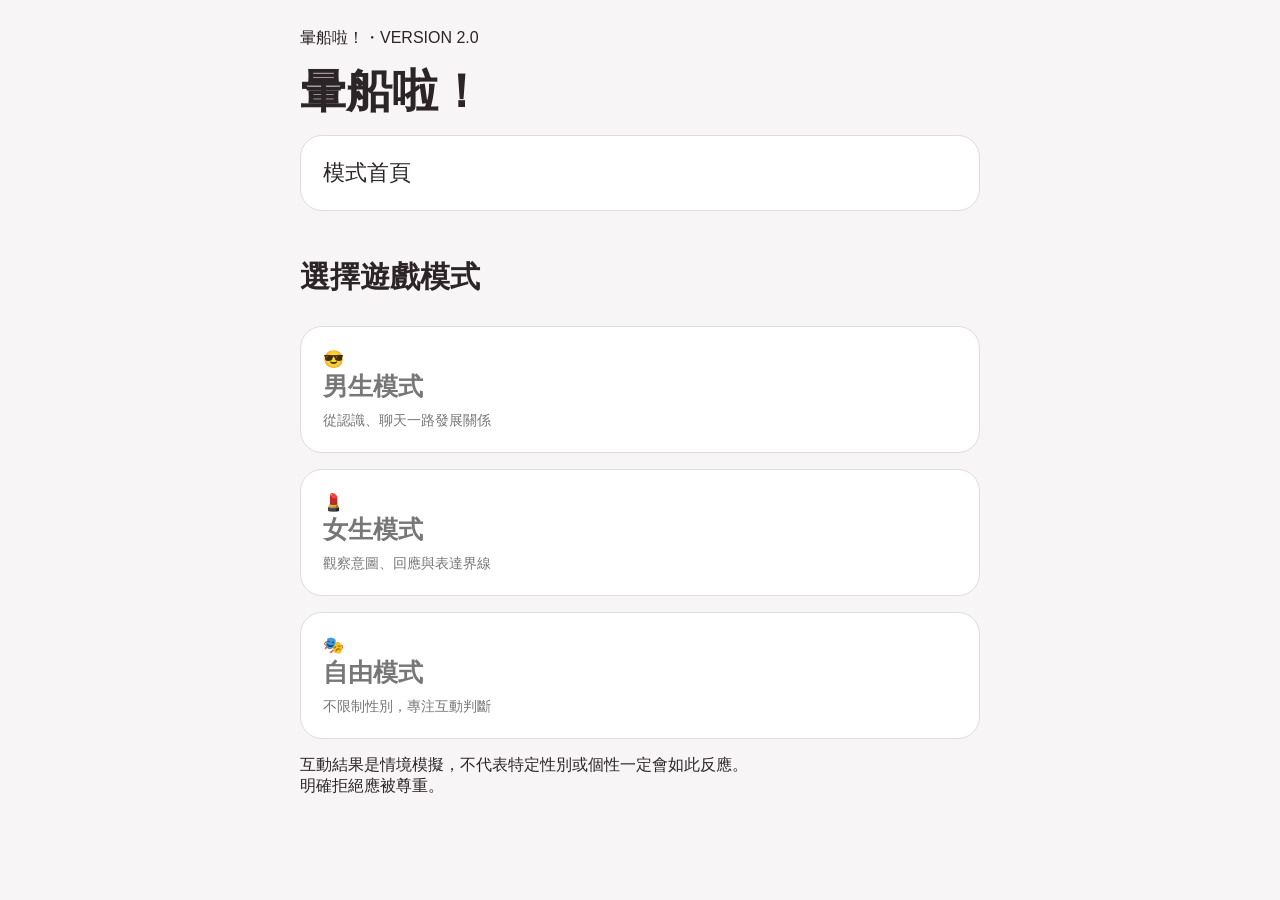
<file: index.html>
<!DOCTYPE html>
<html lang="zh-Hant">
<head>
  <meta charset="UTF-8">
  <meta name="viewport" content="width=device-width, initial-scale=1.0">
  <meta name="theme-color" content="#8b3a62">
  <title>暈船啦！</title>
  <link rel="stylesheet" href="style.css">
</head>

<body>

<main class="app">

  <header>
    <div class="version">暈船啦！・VERSION 2.0</div>
    <h1>暈船啦！</h1>
    <button id="homeBtn" class="small-btn">模式首頁</button>
  </header>

  <!-- 模式選擇 -->
  <section id="modeScreen">

    <h2>選擇遊戲模式</h2>

    <button class="mode-btn" data-mode="boy">
      <span class="emoji">😎</span>
      <span>
        <b>男生模式</b>
        <small>從認識、聊天一路發展關係</small>
      </span>
    </button>

    <button class="mode-btn" data-mode="girl">
      <span class="emoji">💄</span>
      <span>
        <b>女生模式</b>
        <small>觀察意圖、回應與表達界線</small>
      </span>
    </button>

    <button class="mode-btn" data-mode="free">
      <span class="emoji">🎭</span>
      <span>
        <b>自由模式</b>
        <small>不限制性別，專注互動判斷</small>
      </span>
    </button>

  </section>

  <!-- 角色選擇 -->
  <section id="characterScreen" class="hidden">

    <h2>選擇故事角色</h2>

    <div id="characterList"></div>

  </section>

  <!-- 遊戲畫面 -->
  <section id="gameScreen" class="hidden">

    <div id="characterInfo"></div>

    <div class="score-box">
      ❤️ 好感 <b id="affection">0</b>
      🤝 信任 <b id="trust">0</b>
      ✨ 心動 <b id="spark">0</b>
    </div>

    <div class="story-box">

      <h2 id="storyTitle"></h2>

      <p id="storyText"></p>

      <div id="choices"></div>

    </div>

    <div id="replyBox" class="reply-box hidden"></div>

  </section>

  <footer>
    互動結果是情境模擬，不代表特定性別或個性一定會如此反應。<br>
    明確拒絕應被尊重。
  </footer>

</main>

<script src="scenarios.js"></script>
<script src="game.js"></script>

</body>
</html>
</file>
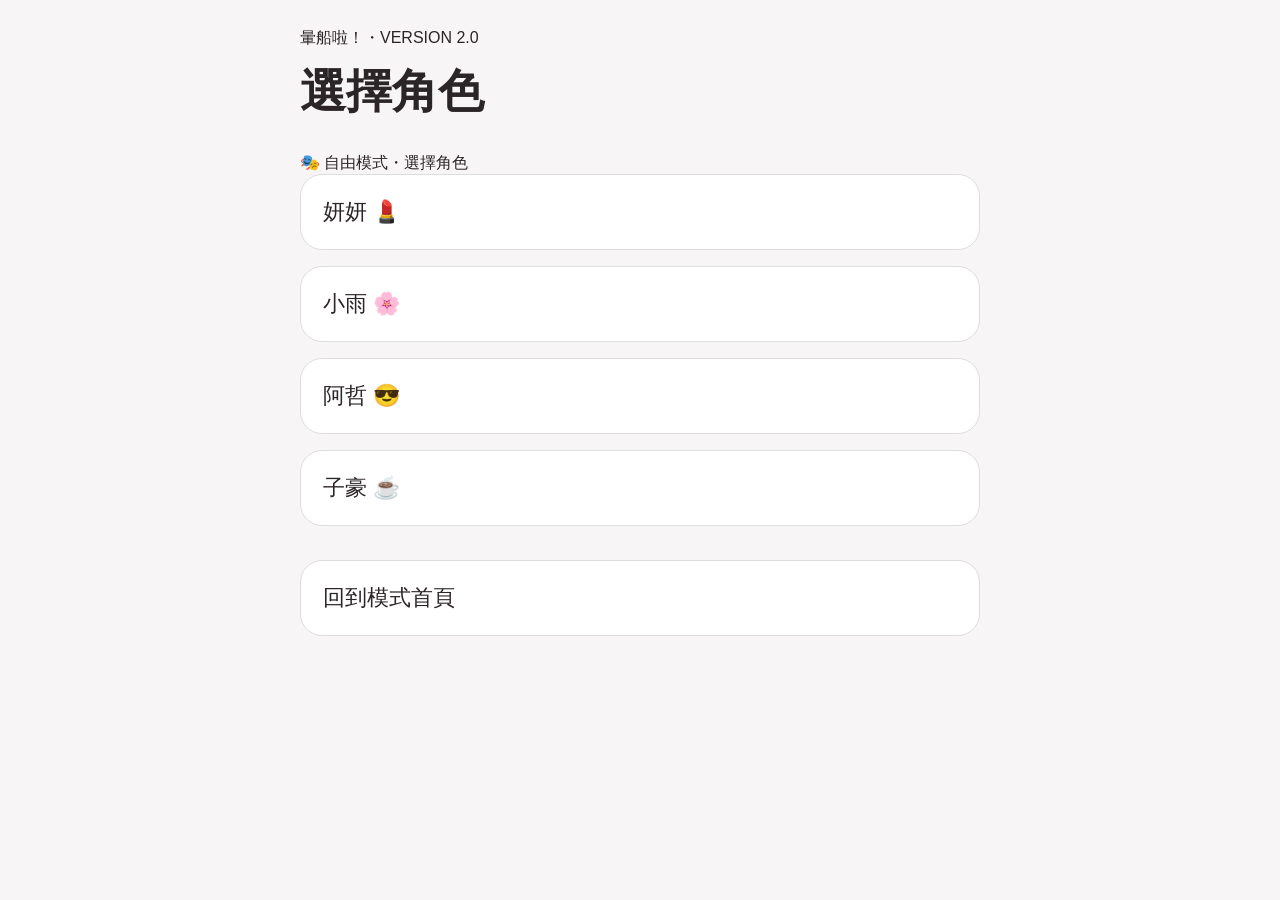
<file: characters.html>
<!DOCTYPE html>
<html lang="zh-TW">
<head>
<meta charset="UTF-8">
<meta name="viewport" content="width=device-width,initial-scale=1">
<title>選擇角色｜暈船啦！</title>
<link rel="stylesheet" href="style.css">
</head>

<body>
<div class="app">

<header>
<div>暈船啦！・VERSION 2.0</div>
<h1>選擇角色</h1>
</header>

<main>

<div id="modeText">正在載入模式...</div>

<div id="characterList"></div>

<br>

<button onclick="location.href='index.html'">
回到模式首頁
</button>

</main>
</div>
<script src="game-data.js"></script>

<script>

  alert("角色頁程式啟動成功");
  const p = new URLSearchParams(location.search);
const mode = p.get("mode");

const modeText = document.getElementById("modeText");
const list = document.getElementById("characterList");

let people = [];

if(mode === "boy"){
  modeText.textContent = "😎 男生模式・選擇你想認識的角色";
  people = ["妍妍 💄","小雨 🌸","娜娜 ✨"];
}
else if(mode === "girl"){
  modeText.textContent = "💄 女生模式・選擇你想認識的角色";
  people = ["阿哲 😎","子豪 ☕","小宇 🎧"];
}
else{
  modeText.textContent = "🎭 自由模式・選擇角色";
  people = ["妍妍 💄","小雨 🌸","阿哲 😎","子豪 ☕"];
}

people.forEach(function(name){
  const button = document.createElement("button");
  button.textContent = name;

  button.onclick = function(){
    location.href = "game.html?character=" + encodeURIComponent(name);
};


  list.appendChild(button);
});
</script>
  </body>
</html>
</file>
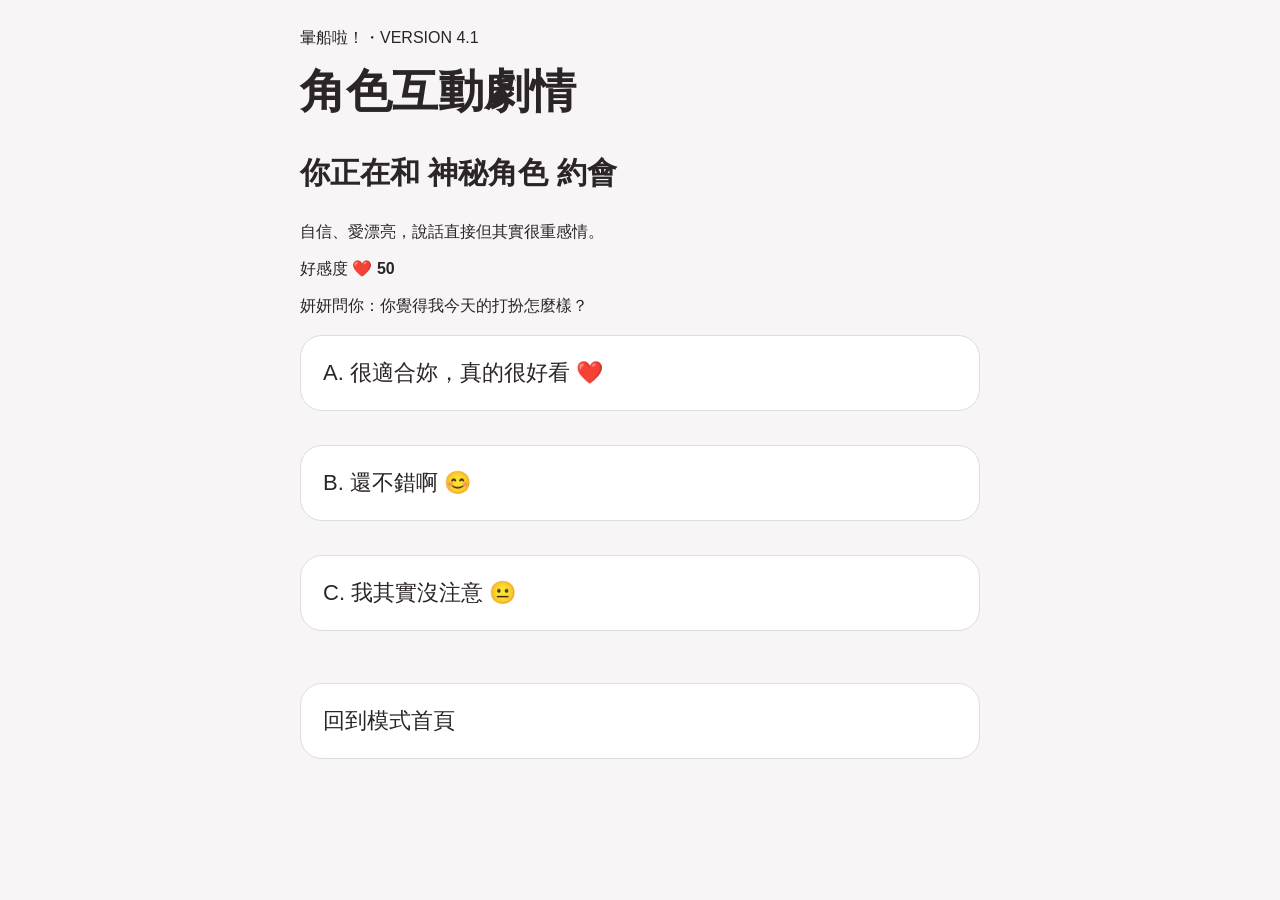
<file: game.html>
<!DOCTYPE html>
<html lang="zh-Hant">
<head>
  <meta charset="UTF-8">
  <meta name="viewport" content="width=device-width, initial-scale=1.0">
  <title>暈船啦！角色互動</title>
  <link rel="stylesheet" href="style.css">
</head>

<body>
<div class="app">

<header>
  <div>暈船啦！・VERSION 4.1</div>
  <h1>角色互動劇情</h1>
</header>

<main>

  <h2 id="characterName">正在載入角色...</h2>
  <p id="personality"></p>

  <p>
    好感度 ❤️ <strong id="score">50</strong>
  </p>

  <div id="story"></div>

  <br>

  <div id="choices">
    <button id="choiceA" type="button"></button>
    <br><br>
    <button id="choiceB" type="button"></button>
    <br><br>
    <button id="choiceC" type="button"></button>
  </div>

  <div id="reactionArea" style="display:none;">
    <p id="reaction"></p>
    <br>
    <button id="continueButton" type="button">
      繼續 💗
    </button>
  </div>

  <br><br>

  <button type="button" onclick="location.href='index.html'">
    回到模式首頁
  </button>

</main>
</div>

<script>

const params = new URLSearchParams(window.location.search);
const character = params.get("character") || "神秘角色";

const characters = {

  "妍妍 💄": {
    personality: "自信、愛漂亮，說話直接但其實很重感情。",
    questions: [
      {
        story: "妍妍問你：你覺得我今天的打扮怎麼樣？",
        choices: [
          ["A. 很適合妳，真的很好看 ❤️", 12, "妍妍笑了：嘴巴這麼甜喔？不過我喜歡。"],
          ["B. 還不錯啊 😊", 5, "妍妍挑眉：只有還不錯？"],
          ["C. 我其實沒注意 😐", -10, "妍妍看著你：你還真的很誠實耶。"]
        ]
      },
      {
        story: "妍妍說：最近工作真的好累。",
        choices: [
          ["A. 妳想說的話，我可以聽。", 12, "妍妍安靜了一下：你還滿貼心的。"],
          ["B. 那妳要多休息。", 5, "妍妍點點頭：嗯，我會啦。"],
          ["C. 大家工作都很累啊。", -8, "妍妍皺眉：你真的很不會聊天耶。"]
        ]
      },
      {
        story: "散步時，妍妍問：你覺得我們有可能嗎？",
        choices: [
          ["A. 我就是想認真認識妳 ❤️", 15, "妍妍害羞地笑了：那就看你的表現囉。"],
          ["B. 我們可以慢慢來。", 8, "妍妍說：好啊，我也不想太快。"],
          ["C. 我還沒有想那麼多。", -5, "妍妍淡淡地說：好吧，我知道了。"]
        ]
      }
    ]
  },

  "小雨 🌸": {
    personality: "溫柔、慢熟，喜歡安靜和有耐心的人。",
    questions: [
      {
        story: "小雨問：你平常也喜歡看書嗎？",
        choices: [
          ["A. 喜歡，可以一起逛書店。", 12, "小雨笑了：真的嗎？那我知道一家很棒的書店。"],
          ["B. 偶爾會看。", 5, "小雨點點頭：有喜歡的類型嗎？"],
          ["C. 我完全不看書。", -5, "小雨小聲說：原來是這樣。"]
        ]
      },
      {
        story: "小雨說：我在人多的地方有點容易緊張。",
        choices: [
          ["A. 我們去安靜一點的地方。", 12, "小雨笑著說：謝謝你注意到我的感受。"],
          ["B. 慢慢習慣就好。", 5, "小雨說：嗯，我會試試看。"],
          ["C. 這有什麼好緊張的？", -10, "小雨沉默了一下，沒有再說話。"]
        ]
      },
      {
        story: "離開前，小雨問：下次還會找我嗎？",
        choices: [
          ["A. 當然，我很想再見到妳 ❤️", 15, "小雨低頭笑了：那我等你的訊息。"],
          ["B. 有機會可以。", 5, "小雨點點頭：好。"],
          ["C. 再看看吧。", -5, "小雨輕聲說：嗯，我知道了。"]
        ]
      }
    ]
  },

  "娜娜 ✨": {
    personality: "活潑、愛冒險，喜歡有趣又有行動力的人。",
    questions: [
      {
        story: "娜娜問：要不要等等一起去唱歌？",
        choices: [
          ["A. 走啊！我奉陪到底 🎤", 12, "娜娜大笑：這才對嘛！"],
          ["B. 可以去看看。", 5, "娜娜說：到了你就會想唱啦。"],
          ["C. 我想先回家。", -8, "娜娜嘟嘴：這麼快就要走喔？"]
        ]
      },
      {
        story: "娜娜說：我最討厭無聊的約會。",
        choices: [
          ["A. 那來場說走就走的小旅行！", 15, "娜娜眼睛一亮：你認真的？我可以現在出發！"],
          ["B. 我可以想一些活動。", 8, "娜娜笑著說：好，那交給你安排。"],
          ["C. 約會不就吃飯而已？", -10, "娜娜搖頭：不行不行，太無聊了。"]
        ]
      },
      {
        story: "娜娜笑著問：跟我相處會不會太累？",
        choices: [
          ["A. 不會，我覺得很有趣 ❤️", 12, "娜娜笑了：那你要跟得上我喔！"],
          ["B. 還可以啦。", 5, "娜娜說：什麼叫還可以啦！"],
          ["C. 好像真的有一點。", -5, "娜娜瞪你一眼：喂！"]
        ]
      }
    ]
  },

  "阿哲 😎": {
    personality: "外表酷酷的，其實很細心，不太擅長直接表達感情。",
    questions: [
      {
        story: "阿哲問：今天想吃什麼？我都可以。",
        choices: [
          ["A. 那我們一起選吧 😊", 10, "阿哲笑了一下：好，一起看。"],
          ["B. 你決定就好。", 5, "阿哲說：那我帶妳去一家我喜歡的。"],
          ["C. 隨便。", -5, "阿哲停了一下：隨便是最難選的。"]
        ]
      },
      {
        story: "阿哲說：妳跟我想像的不太一樣。",
        choices: [
          ["A. 那是變好還是變壞？😏", 12, "阿哲笑了：比我想像的更有趣。"],
          ["B. 是嗎？", 5, "阿哲點頭：嗯，是好的那種。"],
          ["C. 你想像我幹嘛？", -5, "阿哲尷尬地說：沒有啦，當我沒說。"]
        ]
      },
      {
        story: "回家前，阿哲問：我可以傳訊息給妳嗎？",
        choices: [
          ["A. 當然可以 ❤️", 15, "阿哲笑了：那妳等等記得看手機。"],
          ["B. 可以啊。", 8, "阿哲點頭：好。"],
          ["C. 有事情再傳吧。", -8, "阿哲沉默了一下：嗯，好。"]
        ]
      }
    ]
  },

  "子豪 ☕": {
    personality: "成熟、穩重，喜歡聊天，也很重視生活中的小細節。",
    questions: [
      {
        story: "子豪問：今天過得還好嗎？",
        choices: [
          ["A. 跟你見面後變好了 😊", 12, "子豪笑了：那今天這杯咖啡值得了。"],
          ["B. 還不錯。", 5, "子豪說：那就好。"],
          ["C. 就那樣。", -5, "子豪問：是不是發生什麼事了？"]
        ]
      },
      {
        story: "子豪問：你對未來有什麼期待？",
        choices: [
          ["A. 希望找到能一起生活的人。", 12, "子豪微笑：這個答案我很喜歡。"],
          ["B. 先把現在過好。", 8, "子豪點頭：我也覺得現在很重要。"],
          ["C. 我從來沒想過。", 0, "子豪說：沒關係，有時候答案會慢慢出現。"]
        ]
      },
      {
        story: "子豪說：跟妳聊天讓我覺得很舒服。",
        choices: [
          ["A. 我也是 ❤️", 15, "子豪笑了：那我們下次再一起喝咖啡。"],
          ["B. 謝謝你。", 5, "子豪說：不用客氣，我是認真的。"],
          ["C. 你對大家都這樣說嗎？", -5, "子豪笑了一下：妳好像不太相信我。"]
        ]
      }
    ]
  },

  "小宇 🎧": {
    personality: "安靜、有自己的世界，喜歡音樂，熟了之後話很多。",
    questions: [
      {
        story: "小宇把一邊耳機遞給你：要聽聽看嗎？",
        choices: [
          ["A. 好啊，我想聽你喜歡的歌 🎧", 12, "小宇笑了：這首我最近每天都在聽。"],
          ["B. 可以啊。", 5, "小宇把耳機輕輕遞給你。"],
          ["C. 不用了。", -5, "小宇點頭，把耳機戴了回去。"]
        ]
      },
      {
        story: "小宇問：你有沒有一首永遠聽不膩的歌？",
        choices: [
          ["A. 有，下次分享給你。", 10, "小宇說：好，我會等。"],
          ["B. 應該有吧。", 5, "小宇笑著說：想到再告訴我。"],
          ["C. 我很少聽音樂。", -5, "小宇愣了一下：那我可以推薦一些給妳。"]
        ]
      },
      {
        story: "小宇說：我平常不太會跟陌生人聊這麼多。",
        choices: [
          ["A. 那我是不是有點特別？❤️", 15, "小宇害羞地笑了：可能吧。"],
          ["B. 今天聊得很開心。", 8, "小宇說：我也是。"],
          ["C. 可能你今天話比較多。", -5, "小宇笑了一下：也許吧。"]
        ]
      }
    ]
  }

};

const data = characters[character] || characters["妍妍 💄"];

let score = 50;
let round = 0;

const storyBox = document.getElementById("story");
const choicesBox = document.getElementById("choices");
const reactionArea = document.getElementById("reactionArea");
const reactionBox = document.getElementById("reaction");

const choiceA = document.getElementById("choiceA");
const choiceB = document.getElementById("choiceB");
const choiceC = document.getElementById("choiceC");

document.getElementById("characterName").textContent =
  "你正在和 " + character + " 約會";

document.getElementById("personality").textContent =
  data.personality;

function showQuestion() {

  const q = data.questions[round];

  storyBox.textContent = q.story;

  choiceA.textContent = q.choices[0][0];
  choiceB.textContent = q.choices[1][0];
  choiceC.textContent = q.choices[2][0];

  choiceA.onclick = function() {
    choose(q.choices[0]);
  };

  choiceB.onclick = function() {
    choose(q.choices[1]);
  };

  choiceC.onclick = function() {
    choose(q.choices[2]);
  };
}

function choose(choice) {

  score += choice[1];

  if (score > 100) score = 100;
  if (score < 0) score = 0;

  document.getElementById("score").textContent = score;

  reactionBox.textContent = choice[2];

  choicesBox.style.display = "none";
  reactionArea.style.display = "block";
}

document.getElementById("continueButton").onclick = function() {

  round++;

  reactionArea.style.display = "none";

  if (round < data.questions.length) {
    choicesBox.style.display = "block";
    showQuestion();
  } else {
    showEnding();
  }
};

function showEnding() {

  choicesBox.style.display = "none";
  reactionArea.style.display = "none";

  if (score >= 80) {
    storyBox.textContent =
      "💗 心動結局：你和 " + character +
      " 都感覺到了彼此的心意，決定開始新的戀愛故事。";
  }
  else if (score >= 55) {
    storyBox.textContent =
      "💕 曖昧結局：你和 " + character +
      " 決定繼續聯絡，看看這段關係會走向哪裡。";
  }
  else {
    storyBox.textContent =
      "💔 朋友結局：你和 " + character +
      " 沒有成為戀人，但留下了一段特別的回憶。";
  }
}

showQuestion();

</script>

</body>
</html>
</file>
<file: style.css>
* {
  box-sizing: border-box;
}

body {
  margin: 0;
  font-family: -apple-system, BlinkMacSystemFont, "Segoe UI", sans-serif;
  background: #f8f5f6;
  color: #2b2528;
}

.app {
  width: 100%;
  max-width: 720px;
  margin: 0 auto;
  padding: 28px 20px 50px;
}

header {
  margin-bottom: 30px;
}

header small {
  color: #8b3a62;
  font-weight: 700;
}

h1 {
  font-size: 46px;
  margin: 12px 0;
}

h2 {
  font-size: 30px;
  margin: 28px 0;
}

button {
  width: 100%;
  border: 1px solid #ddd;
  background: white;
  border-radius: 22px;
  padding: 22px;
  margin-bottom: 16px;
  text-align: left;
  font-size: 22px;
  cursor: pointer;
  color: #2b2528;
}

button:active {
  transform: scale(0.98);
  background: #f3e8ed;
}

button b {
  display: block;
  font-size: 25px;
  margin-bottom: 7px;
}

button span {
  display: block;
  font-size: 17px;
  color: #777;
}

.hidden {
  display: none !important;
}

#characters {
  display: grid;
  gap: 16px;
}

.character-card {
  background: white;
  border: 1px solid #ddd;
  border-radius: 22px;
  padding: 20px;
  cursor: pointer;
}

.character-card:active {
  background: #f3e8ed;
  transform: scale(0.98);
}

.avatar {
  font-size: 45px;
}

.character-card h3 {
  font-size: 24px;
  margin: 8px 0;
}

.character-card p {
  margin: 6px 0;
  color: #666;
}

#hud {
  background: white
</file>
